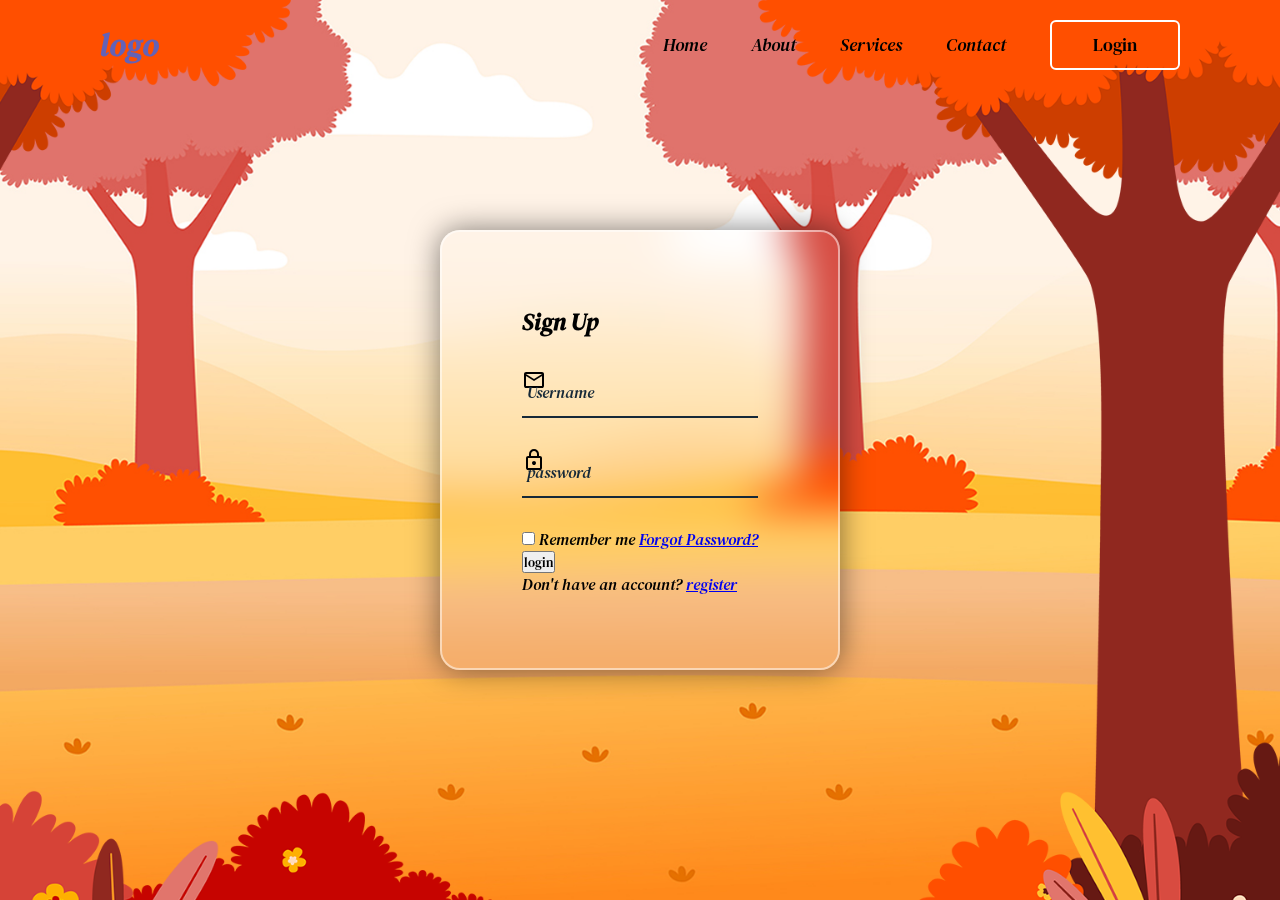
<file: index.html>
<!DOCTYPE html>
<html lang="en">

<head>
    <meta charset="UTF-8">
    <meta http-equiv="X-UA-Compatible" content="IE=edge">
    <meta name="viewport" content="width=device-width, initial-scale=1.0">
    <title>Website With Login & Registration |  Venkat </title>
    <link rel="stylesheet" href="style1.css">


    <link rel="preconnect" href="https://fonts.googleapis.com">
<link rel="preconnect" href="https://fonts.gstatic.com" crossorigin>
<link href="https://fonts.googleapis.com/css2?family=DM+Serif+Text:ital@0;1&display=swap" rel="stylesheet">
<link rel="stylesheet" href="https://fonts.googleapis.com/css2?family=Material+Symbols+Rounded:opsz,wght,FILL,GRAD@20..48,100..700,0..1,-50..200" />

<link rel="stylesheet" href="https://fonts.googleapis.com/css2?family=Material+Symbols+Outlined:opsz,wght,FILL,GRAD@20..48,100..700,0..1,-50..200" />

</head>
<body>
    <header>
        <h2 class="logo">logo</h2>
        <nav class="navigation">
            <a href="#", style="color:  black;">Home</a>
            <a href="#", style="color:  black;"  >About</a>
            <a href="#"  style="color:  black;">Services</a>
            <a href="#"  style="color:  black;">Contact</a>
            <button class="btnlogin-popup" >Login</button>
        </nav>
    </header>   
  <div class="wrapper">
    <div class="form-box login">
        <h2>Sign Up</h2>
        <form action="#">
            <div class ="input-box">
                
                <span class="material-symbols-outlined"> email </span>
                <input type="email" required>
                <label> Username</label>
                    <icon-icon name="mail"></icon-icon>
                
                    </span>
               
            </div>

            <div class="input-box">
                
                <span class="material-symbols-rounded">
                    lock
                </span>
                <input type="Password" required>
                <label>password</label>
            </div>
             <div class="Remember-Forgot">
                    <label> <input type="checkbox">
                        Remember me </label>
                <a href="#" >Forgot Password? </a>
                </div>
            <button type="submit" class="btn">login</button>
            <div class="login-register">
                <p> Don't have an account?
                    <a href="#" 
                    CLASS="register-link">register</a> </p>
            </div>
        
        
        
        
        </div>



        </form>
    </div>
    
  </div>


</body>

</html>
</file>
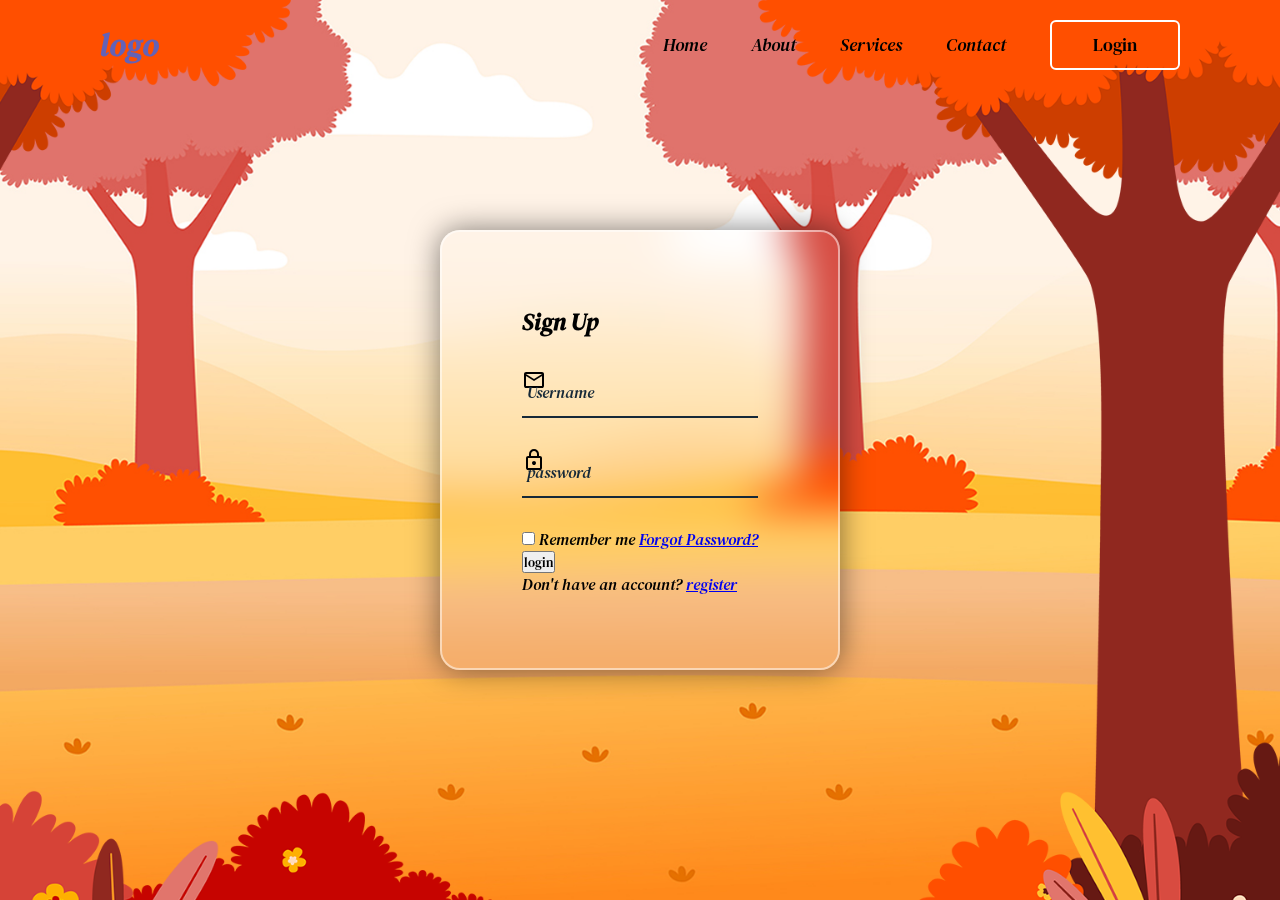
<file: index1.html>
<!DOCTYPE html>
<html lang="en">

<head>
    <meta charset="UTF-8">
    <meta http-equiv="X-UA-Compatible" content="IE=edge">
    <meta name="viewport" content="width=device-width, initial-scale=1.0">
    <title>Website With Login & Registration |  Venkat </title>
    <link rel="stylesheet" href="style1.css">


    <link rel="preconnect" href="https://fonts.googleapis.com">
<link rel="preconnect" href="https://fonts.gstatic.com" crossorigin>
<link href="https://fonts.googleapis.com/css2?family=DM+Serif+Text:ital@0;1&display=swap" rel="stylesheet">
<link rel="stylesheet" href="https://fonts.googleapis.com/css2?family=Material+Symbols+Rounded:opsz,wght,FILL,GRAD@20..48,100..700,0..1,-50..200" />

<link rel="stylesheet" href="https://fonts.googleapis.com/css2?family=Material+Symbols+Outlined:opsz,wght,FILL,GRAD@20..48,100..700,0..1,-50..200" />

</head>
<body>
    <header>
        <h2 class="logo">logo</h2>
        <nav class="navigation">
            <a href="#", style="color:  black;">Home</a>
            <a href="#", style="color:  black;"  >About</a>
            <a href="#"  style="color:  black;">Services</a>
            <a href="#"  style="color:  black;">Contact</a>
            <button class="btnlogin-popup" >Login</button>
        </nav>
    </header>   
  <div class="wrapper">
    <div class="form-box login">
        <h2>Sign Up</h2>
        <form action="#">
            <div class ="input-box">
                
                <span class="material-symbols-outlined"> email </span>
                <input type="email" required>
                <label> Username</label>
                    <icon-icon name="mail"></icon-icon>
                
                    </span>
               
            </div>

            <div class="input-box">
                
                <span class="material-symbols-rounded">
                    lock
                </span>
                <input type="Password" required>
                <label>password</label>
            </div>
             <div class="Remember-Forgot">
                    <label> <input type="checkbox">
                        Remember me </label>
                <a href="#" >Forgot Password? </a>
                </div>
            <button type="submit" class="btn">login</button>
            <div class="login-register">
                <p> Don't have an account?
                    <a href="#" 
                    CLASS="register-link">register</a> </p>
            </div>
        
        
        
        
        </div>



        </form>
    </div>
    
  </div>


</body>

</html>
</file>
<file: style1.css>
html{
    font-family: "DM Serif Text", serif;
    font-weight: 400;
    font-style: normal;
  }
  
 html {
    font-family: "DM Serif Text", serif;
    font-weight: 400;
    font-style: italic;
  }
  
* {
    margin: 0;
    padding: 0;
    box-sizing: border-box;
    font-family: "dm serif text",serif;


}    
body{
    display: flex;
    justify-content: center;
    align-items: center;
    min-height: 100vh;
   
    
   background-image: url(trees.png),url(bg.jpg);
    background-size: cover;
    background-position: center;
    border-image-width: 20px;
    
}



header{
    position: fixed;
    top:0;
    left:0;
    width: 100%;
    padding: 20px 100px ;
   
    display:flex;
    justify-content: space-between;
    align-items: center;
    z-index: 99;
}
.logo{
    font-size: 2em;
    color: #6462b6;
    user-select:none;

}
.navigation a{
    position: relative;
    font-size: 1.1em;
    color:#fff;
    text-decoration:none;
    font-weight:500;
    margin-left: 40px;
}
.navigation a::after {
   content: '';
   position: absolute;
   left: 0;
   bottom: -6px;
   width: 50px;
   height: 3px;
   background: #fff;
   border-radius: 5px;
   transform-origin: right; 
   transform: scaleX(0);
   transition:transform.5s;
   
}
.navigation a:hover::after{
    transform-origin: left;
    transform: scaleX(1);
}

.navigation .btnlogin-popup{
    width: 130px;
    height: 50px;
    background: transparent;
    border: 2px solid #fff;
    outline: none;
    border-radius: 6px;
    cursor: pointer;
    font-size: 1.1em;
    color:solid black;
    font-weight: 500;
    margin-left: 40px;
    transition: .5s;



}
.navigation .btnlogin-popup:hover{
    background: #fff;
    color:#162938;

}
.wrapper{
    position : relative;
    width: 400px;
    height: 440px;
    background: transparent;
    border:2px solid rgba(255, 255, 255, .5);
    border-radius: 20px;
    backdrop-filter: blur(20px);
    box-shadow: 0 0 30px rgba(0,0,0,.5);
    display: flex;
    justify-content: center;
    align-items: center;
}

.wrapper .from-box{
    width: 100px;
    padding:40px;

}
.from-box h2{
    font-size: 2em;
    color:#162938;
    text-align: center;
}
.input-box{
    position: relative;
    width:100%;
    height: 50px;
    border-bottom: 2px solid #162938;
    margin: 30px 0;

}
.input-box label{
    position: absolute;
    top:50%;
    left: 5px;
    transform: translateY(-50%);
    font-size: 1em;
    color: #162938;
    font-weight: 500;
    pointer-events:none ;

}
.input-box input{
    width: 100%;
    height: 100;
    background:transparent;
    border:5px;
    outline: none;
}
.input-box.icon{
    position: absolute;
    right:8px;
}
</file>
